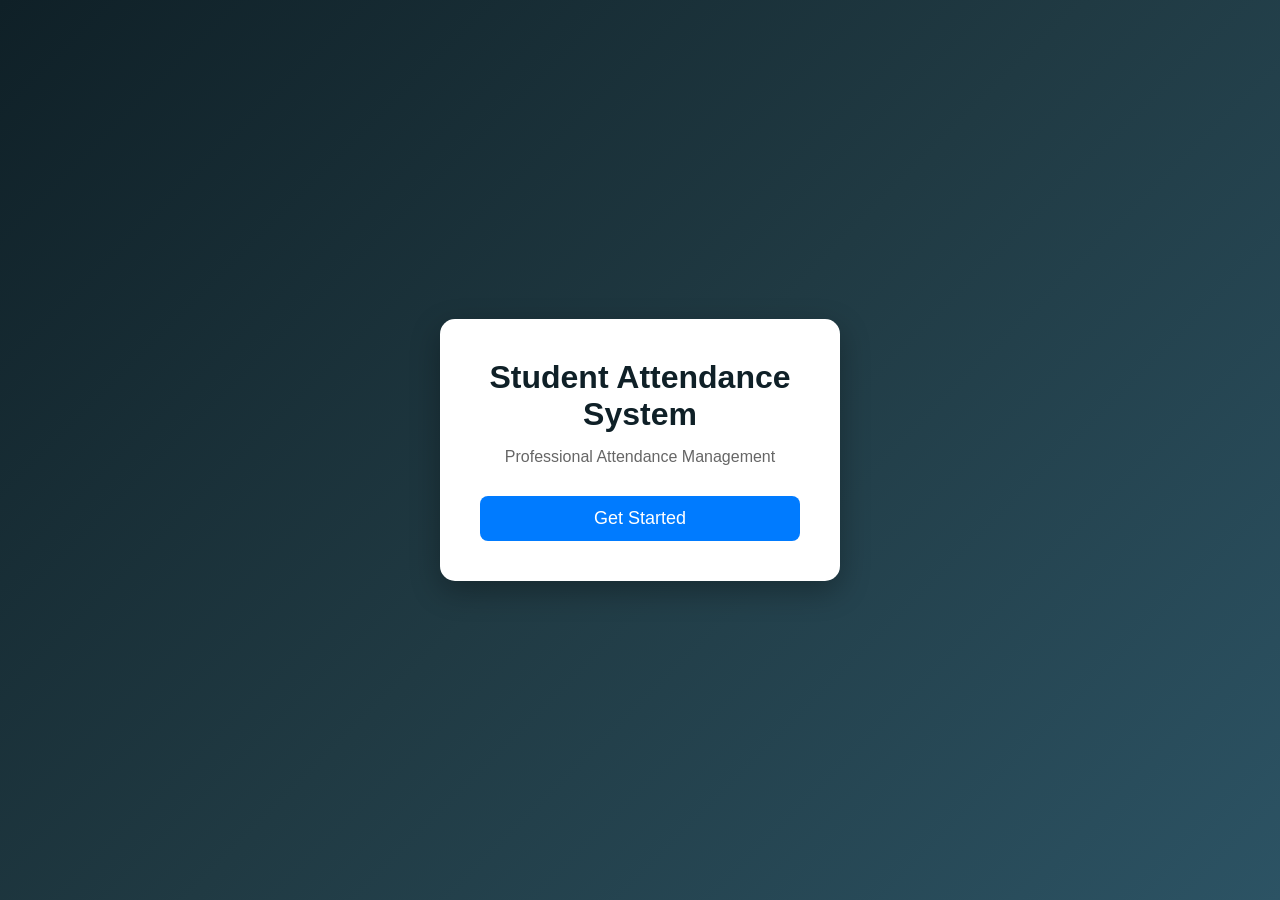
<file: index.html>
<!DOCTYPE html>
<html lang="en">
<head>
    <meta charset="UTF-8">
    <meta name="viewport" content="width=device-width, initial-scale=1.0">
    <title>Student Attendance System</title>
    <link rel="stylesheet" href="style.css">
</head>
<body>

<div class="container">

    <div class="card">
        <h1>Student Attendance System</h1>
        <p>Professional Attendance Management</p>

        <a href="login.html">
            <button>Get Started</button>
        </a>
    </div>

</div>

</body>
</html>
</file>
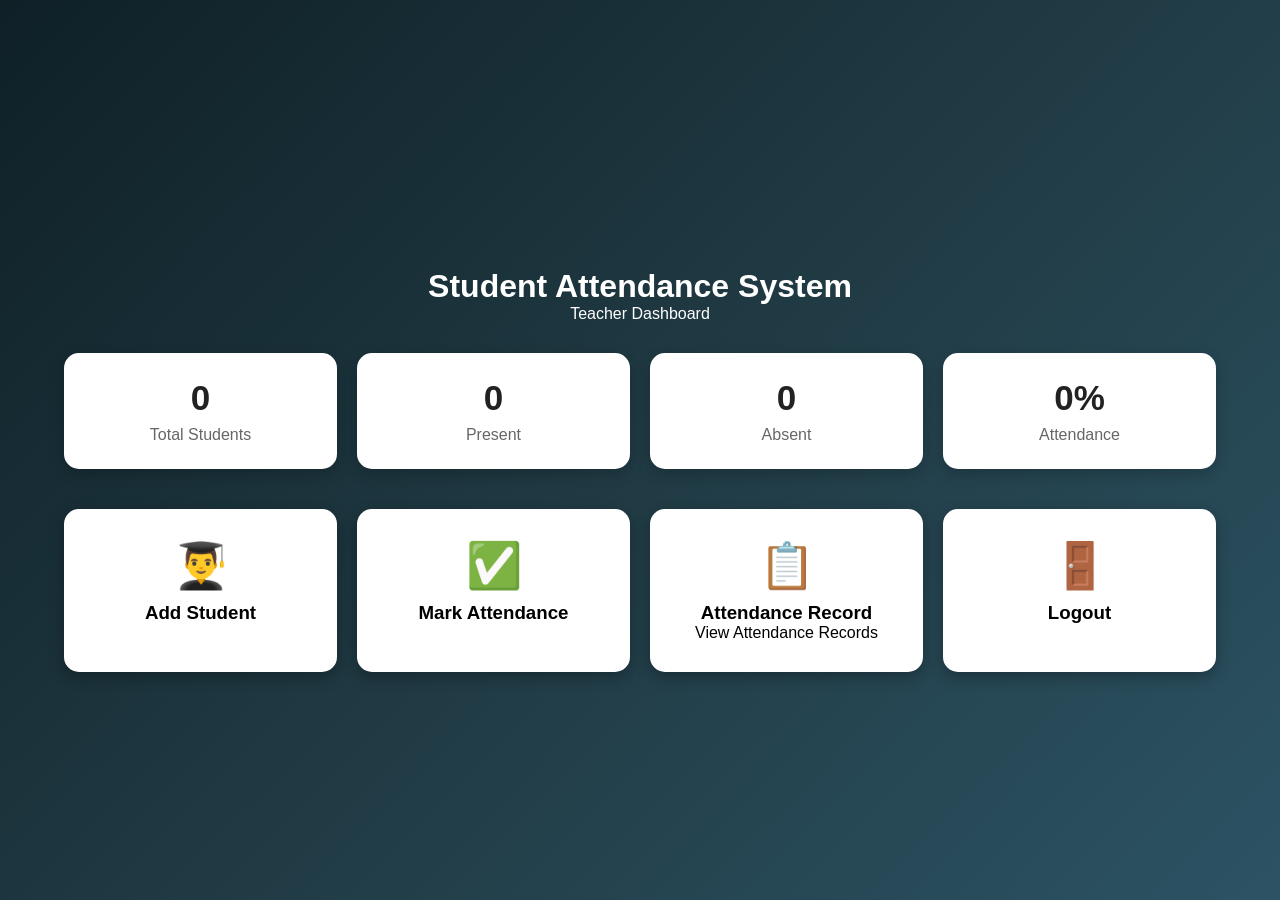
<file: dashboard.html>
<!DOCTYPE html>
<html lang="en">

<head>
    <meta charset="UTF-8">
    <meta name="viewport" content="width=device-width, initial-scale=1.0">

    <title>Teacher Dashboard</title>

    <link rel="stylesheet" href="style.css">
</head>

<body>

    <div class="dashboard">

        <h1>Student Attendance System</h1>

        <p>Teacher Dashboard</p>


        <!-- Statistics -->

        <div class="stats">

            <div class="stat-card">
                <h2 id="totalStudents">0</h2>
                <p>Total Students</p>
            </div>


            <div class="stat-card">
                <h2 id="presentStudents">0</h2>
                <p>Present</p>
            </div>


            <div class="stat-card">
                <h2 id="absentStudents">0</h2>
                <p>Absent</p>
            </div>


            <div class="stat-card">
                <h2 id="attendancePercentage">0%</h2>
                <p>Attendance</p>
            </div>

        </div>


        <!-- Menu -->

        <div class="menu">

            <div class="box"
                 onclick="location.href='students.html'">

                <h2>👨‍🎓</h2>
                <h3>Add Student</h3>

            </div>


            <div class="box"
                 onclick="location.href='attendance.html'">

                <h2>✅</h2>
                <h3>Mark Attendance</h3>

            </div>


            <div class="box"
                 onclick="location.href='records.html'">

                <h2>📋</h2>
                <h3>Attendance Record</h3>
                <p>View Attendance Records</p>

            </div>


            <div class="box"
                 onclick="location.href='index.html'">

                <h2>🚪</h2>
                <h3>Logout</h3>

            </div>

        </div>

    </div>


    <!-- JavaScript -->

    <script src="script.js"></script>

</body>

</html>
</file>
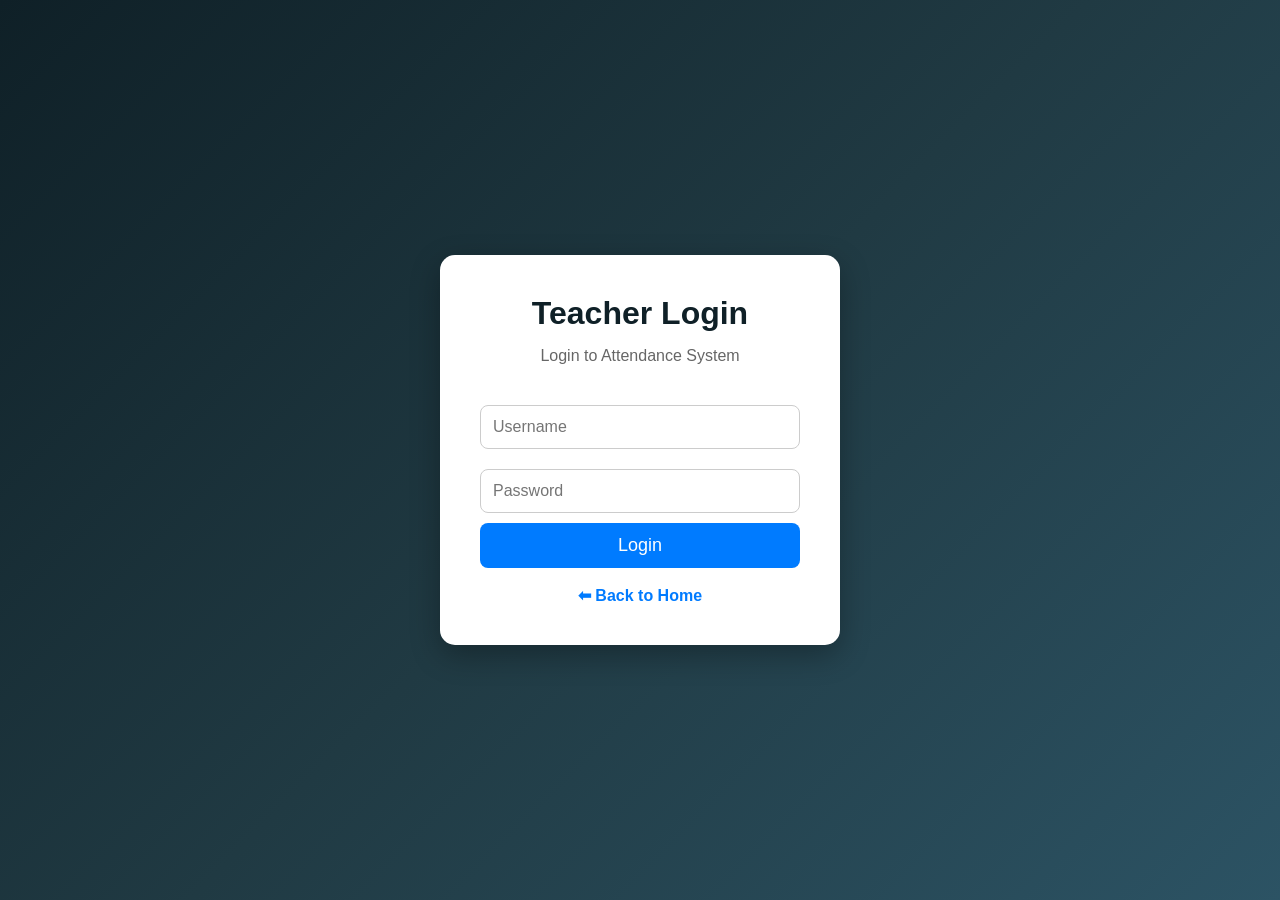
<file: login.html>
<!DOCTYPE html>
<html lang="en">
<head>
    <meta charset="UTF-8">
    <meta name="viewport" content="width=device-width, initial-scale=1.0">
    <title>Teacher Login</title>
    <link rel="stylesheet" href="style.css">
</head>
<body>

<div class="container">

    <div class="card">
        <h1>Teacher Login</h1>
        <p>Login to Attendance System</p>

        <form onsubmit="login(event)">
            <input type="text" id="username" placeholder="Username" required>

            <input type="password" id="password" placeholder="Password" required>

            <button type="submit">Login</button>
        </form>

        <br>

        <a href="index.html">⬅ Back to Home</a>
    </div>

</div>

<script src="script.js"></script>

</body>
</html>
</file>
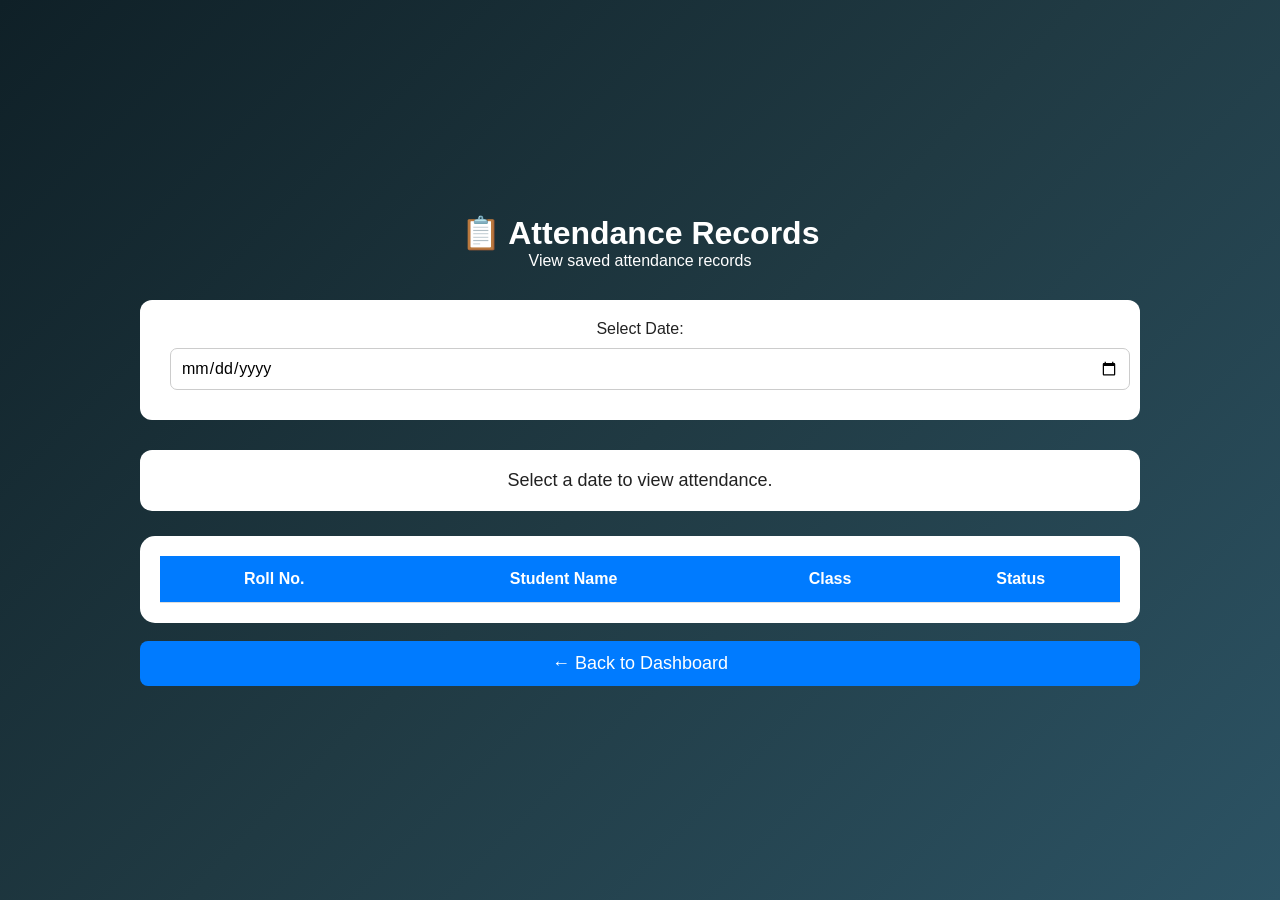
<file: records.html>
<!DOCTYPE html>
<html lang="en">
<head>
    <meta charset="UTF-8">
    <meta name="viewport" content="width=device-width, initial-scale=1.0">
    <title>Attendance Records</title>
    <link rel="stylesheet" href="style.css">
</head>

<body>

<div class="records-page">

    <h1>📋 Attendance Records</h1>
    <p>View saved attendance records</p>

    <div class="record-filter">
        <label>Select Date:</label>
        <input type="date" id="recordDate" onchange="showRecords()">
    </div>

    <div class="record-summary" id="recordSummary">
        Select a date to view attendance.
    </div>

    <div class="records-table">
        <table>
            <thead>
                <tr>
                    <th>Roll No.</th>
                    <th>Student Name</th>
                    <th>Class</th>
                    <th>Status</th>
                </tr>
            </thead>

            <tbody id="recordsTable">
            </tbody>
        </table>
    </div>

    <br>

    <button onclick="window.location.href='dashboard.html'">
        ← Back to Dashboard
    </button>

</div>

<script src="script.js"></script>

</body>
</html>
</file>
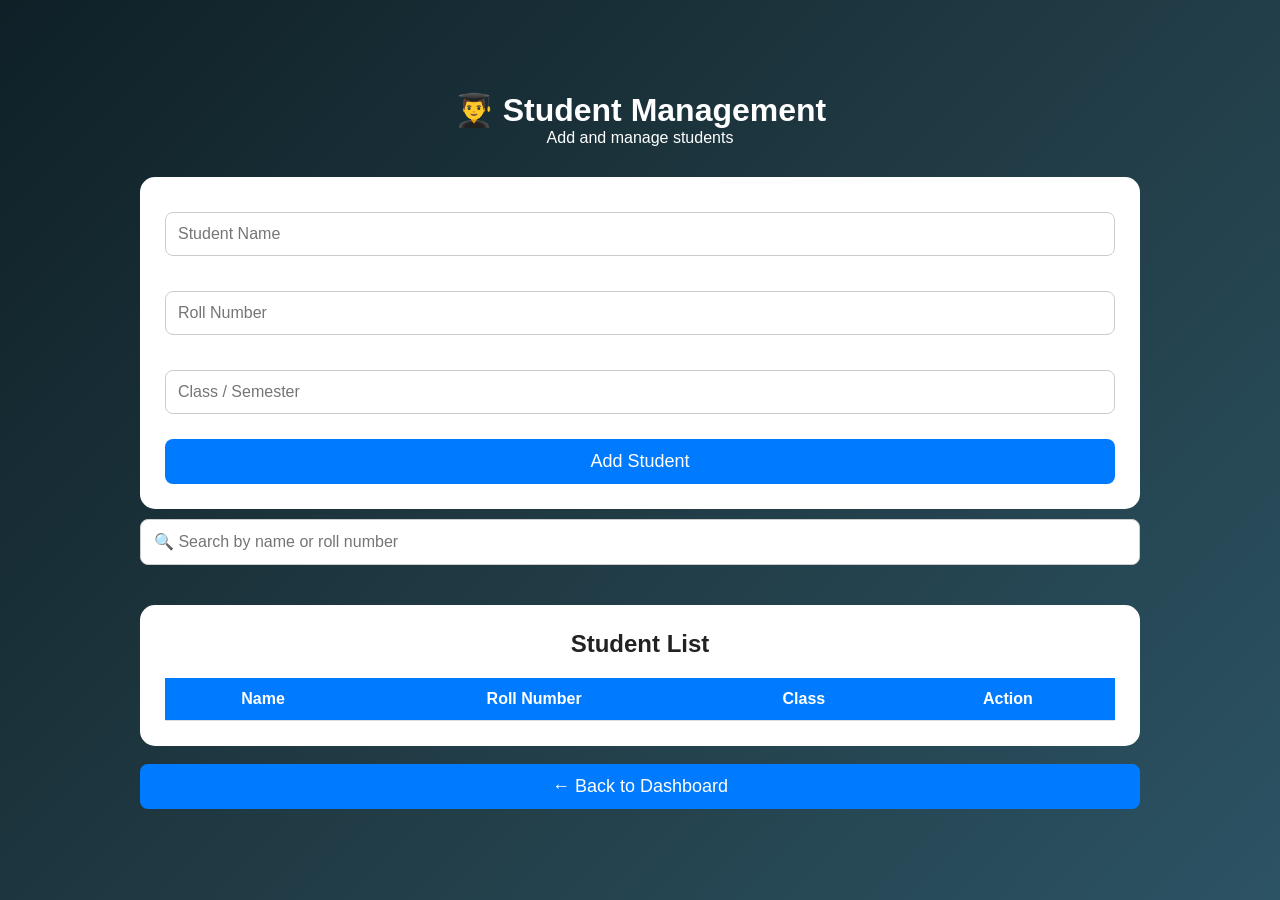
<file: students.html>
<!DOCTYPE html>
<html lang="en">
<head>
    <meta charset="UTF-8">
    <meta name="viewport" content="width=device-width, initial-scale=1.0">
    <title>Students</title>
    <link rel="stylesheet" href="style.css">
</head>

<body>

<div class="student-page">

    <h1>👨‍🎓 Student Management</h1>
    <p>Add and manage students</p>

    <div class="student-form">

        <input type="text" id="studentName" placeholder="Student Name">

        <input type="text" id="rollNumber" placeholder="Roll Number">

        <input type="text" id="studentClass" placeholder="Class / Semester">

        <button onclick="addStudent()">Add Student</button>

    </div>
    <div class="search-box">
    <input
        type="text"
        id="searchStudent"
        placeholder="🔍 Search by name or roll number"
        onkeyup="searchStudents()"
    >
</div>

    <div class="student-list">

        <h2>Student List</h2>

        <table>
            <thead>
                <tr>
                    <th>Name</th>
                    <th>Roll Number</th>
                    <th>Class</th>
                    <th>Action</th>
                </tr>
            </thead>

            <tbody id="studentTable">
            </tbody>
        </table>

    </div>
  

    <br>

    <button onclick="window.location.href='dashboard.html'">
        ← Back to Dashboard
    </button>

</div>

<script src="script.js"></script>

</body>
</html>
</file>
<file: style.css>
*{
    margin:0;
    padding:0;
    box-sizing:border-box;
    font-family:Arial, Helvetica, sans-serif;
}

body{
    background:linear-gradient(135deg,#0f2027,#203a43,#2c5364);
    height:100vh;
    display:flex;
    justify-content:center;
    align-items:center;
}

.container{
    width:100%;
    display:flex;
    justify-content:center;
    align-items:center;
}

.card{
    background:#fff;
    width:400px;
    padding:40px;
    border-radius:15px;
    text-align:center;
    box-shadow:0 10px 30px rgba(0,0,0,.3);
}

.card h1{
    color:#0f2027;
    margin-bottom:15px;
}

.card p{
    color:#666;
    margin-bottom:30px;
}

button{
    width:100%;
    padding:12px;
    border:none;
    background:#007BFF;
    color:white;
    font-size:18px;
    border-radius:8px;
    cursor:pointer;
    transition:.3s;
}

button:hover{
    background:#0056b3;
    transform:scale(1.05);
}
input{
    width:100%;
    padding:12px;
    margin:10px 0;
    border:1px solid #ccc;
    border-radius:8px;
    font-size:16px;
}

a{
    text-decoration:none;
    color:#007BFF;
    font-weight:bold;
}
.dashboard{
    width:90%;
    margin:auto;
    text-align:center;
    color:white;
    padding-top:40px;
}

.menu{
    display:grid;
    grid-template-columns:repeat(auto-fit,minmax(220px,1fr));
    gap:20px;
    margin-top:40px;
}

.box{
    background:white;
    color:black;
    padding:30px;
    border-radius:15px;
    cursor:pointer;
    transition:.3s;
    box-shadow:0 5px 15px rgba(0,0,0,.3);
}

.box:hover{
    transform:translateY(-8px);
}

.box h2{
    font-size:45px;
    margin-bottom:10px;
}
.student-page {
    width: 90%;
    max-width: 1000px;
    margin: auto;
    padding: 40px 0;
    text-align: center;
    color: white;
}

.student-form {
    background: white;
    padding: 25px;
    border-radius: 15px;
    margin-top: 30px;
    display: grid;
    gap: 15px;
}

.student-form input {
    width: 100%;
    padding: 12px;
    border: 1px solid #ccc;
    border-radius: 8px;
    font-size: 16px;
}

.student-list {
    background: white;
    color: #222;
    margin-top: 30px;
    padding: 25px;
    border-radius: 15px;
    overflow-x: auto;
}

.student-list h2 {
    margin-bottom: 20px;
}

table {
    width: 100%;
    border-collapse: collapse;
}

th,
td {
    padding: 12px;
    border-bottom: 1px solid #ddd;
}

th {
    background: #007BFF;
    color: white;
}

.delete-btn {
    background: #dc3545;
    padding: 8px 12px;
    font-size: 14px;
    width: auto;
}

.delete-btn:hover {
    background: #b02a37;
}
.attendance-page {
    width: 90%;
    max-width: 1000px;
    margin: auto;
    padding: 40px 0;
    text-align: center;
    color: white;
}

.date-box {
    background: white;
    color: #222;
    padding: 20px;
    margin: 30px 0;
    border-radius: 12px;
}

.date-box input {
    padding: 10px;
    margin-left: 10px;
    border: 1px solid #ccc;
    border-radius: 7px;
}

.attendance-list {
    background: white;
    color: #222;
    padding: 20px;
    border-radius: 15px;
    overflow-x: auto;
}

.attendance-list table {
    width: 100%;
    border-collapse: collapse;
}

.attendance-list th,
.attendance-list td {
    padding: 14px;
    border-bottom: 1px solid #ddd;
}

.present-btn {
    background: #198754;
    width: auto;
    padding: 8px 15px;
    margin: 3px;
}

.absent-btn {
    background: #dc3545;
    width: auto;
    padding: 8px 15px;
    margin: 3px;
}

.selected {
    transform: scale(1.05);
    box-shadow: 0 0 0 3px #222;
}
.records-page {
    width: 90%;
    max-width: 1000px;
    margin: auto;
    padding: 40px 0;
    text-align: center;
    color: white;
}

.record-filter {
    background: white;
    color: #222;
    padding: 20px;
    margin: 30px 0;
    border-radius: 12px;
}

.record-filter input {
    padding: 10px;
    margin-left: 10px;
    border: 1px solid #ccc;
    border-radius: 7px;
}

.record-summary {
    background: white;
    color: #222;
    padding: 20px;
    border-radius: 12px;
    margin-bottom: 25px;
    font-size: 18px;
}

.records-table {
    background: white;
    color: #222;
    padding: 20px;
    border-radius: 15px;
    overflow-x: auto;
}

.records-table table {
    width: 100%;
    border-collapse: collapse;
}

.records-table th,
.records-table td {
    padding: 14px;
    border-bottom: 1px solid #ddd;
}

.records-table th {
    background: #007BFF;
    color: white;
}

.status-present {
    color: #198754;
    font-weight: bold;
}

.status-absent {
    color: #dc3545;
    font-weight: bold;
}

.status-not-marked {
    color: #777;
    font-weight: bold;
}
.stats {
    width: 100%;
    display: grid;
    grid-template-columns: repeat(4, 1fr);
    gap: 20px;
    margin: 30px 0;
}

.stat-card {
    background: white;
    color: #222;
    padding: 25px;
    border-radius: 15px;
    box-shadow: 0 5px 15px rgba(0,0,0,0.2);
}

.stat-card h2 {
    font-size: 35px;
    margin-bottom: 8px;
}

.stat-card p {
    color: #666;
    font-size: 16px;
}

@media (max-width: 800px) {
    .stats {
        grid-template-columns: repeat(2, 1fr);
    }
}

@media (max-width: 500px) {
    .stats {
        grid-template-columns: 1fr;
    }
}
.search-box {
    margin-bottom: 20px;
}

.search-box input {
    width: 100%;
    padding: 13px;
    border: 1px solid #ccc;
    border-radius: 8px;
    font-size: 16px;
}
.present-btn.selected {
    background: #4a7d0b;
    border: 3px solid #064d32;
}

.absent-btn.selected {
    background: #c82333;
    border: 3px solid #7d111d;
}
</file>
